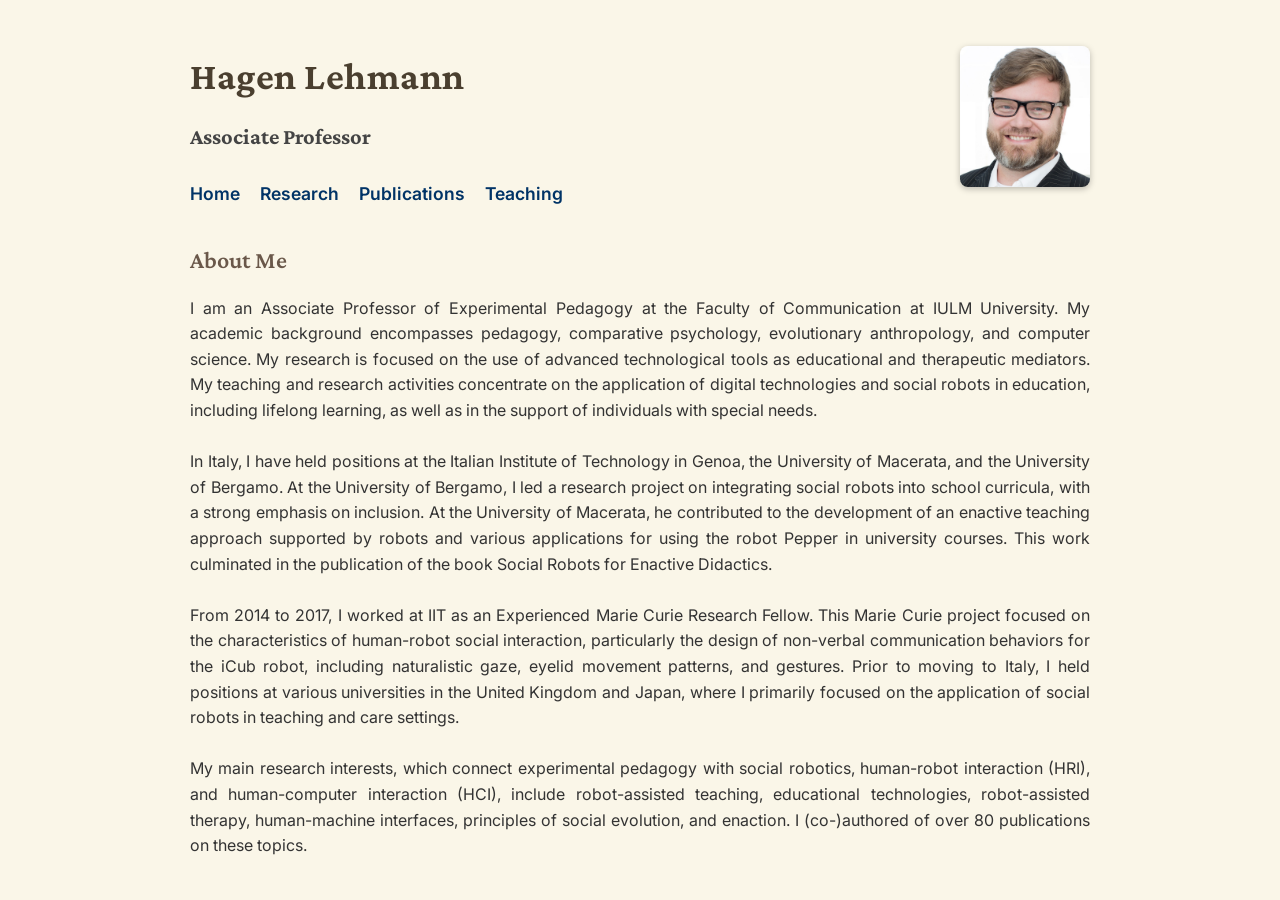
<file: index.html>
<!DOCTYPE html>
<html lang="en">
<head>
  <meta charset="UTF-8" />
  <title>Hagen Lehmann - IULM</title>
  <link rel="stylesheet" href="style.css" />
</head>
<body>
  <header>
    <h1>Hagen Lehmann</h1>
    <h2>Associate Professor</h2>
  <!-- Profile photo placed in top-right -->
    <img src="profilefoto.jpg" alt="Profile Photo" class="profile-photo">
  </header>
  <nav>
    <a href="index.html">Home</a>
    <a href="research.html">Research</a>
    <a href="publications.html">Publications</a>
    <a href="teaching.html">Teaching</a>
  </nav>
  <main>
    <h3>About Me</h3>
    <p style="text-align:justify;"> I am an Associate Professor of Experimental Pedagogy at the Faculty of Communication at IULM University. My academic background encompasses pedagogy, comparative psychology, evolutionary anthropology, and computer science. My research is focused on the use of advanced technological tools as educational and therapeutic mediators. My teaching and research activities  concentrate on the application of digital technologies and social robots in education, including lifelong learning, as well as in the support of individuals with special needs.<br><br>

In Italy, I have held positions at the Italian Institute of Technology in Genoa, the University of Macerata, and the University of Bergamo. At the University of Bergamo, I led a research project on integrating social robots into school curricula, with a strong emphasis on inclusion. At the University of Macerata, he contributed to the development of an enactive teaching approach supported by robots and various applications for using the robot Pepper in university courses. This work culminated in the publication of the book Social Robots for Enactive Didactics.<br><br>

From 2014 to 2017, I worked at IIT as an Experienced Marie Curie Research Fellow. This Marie Curie project focused on the characteristics of human-robot social interaction, particularly the design of non-verbal communication behaviors for the iCub robot, including naturalistic gaze, eyelid movement patterns, and gestures. Prior to moving to Italy, I held positions at various universities in the United Kingdom and Japan, where I primarily focused on the application of social robots in teaching and care settings.<br><br>

My main research interests, which connect experimental pedagogy with social robotics, human-robot interaction (HRI), and human-computer interaction (HCI), include robot-assisted teaching, educational technologies, robot-assisted therapy, human-machine interfaces, principles of social evolution, and enaction. I (co-)authored of over 80 publications on these topics.</p>
  </main>
</body>
</html>
</file>
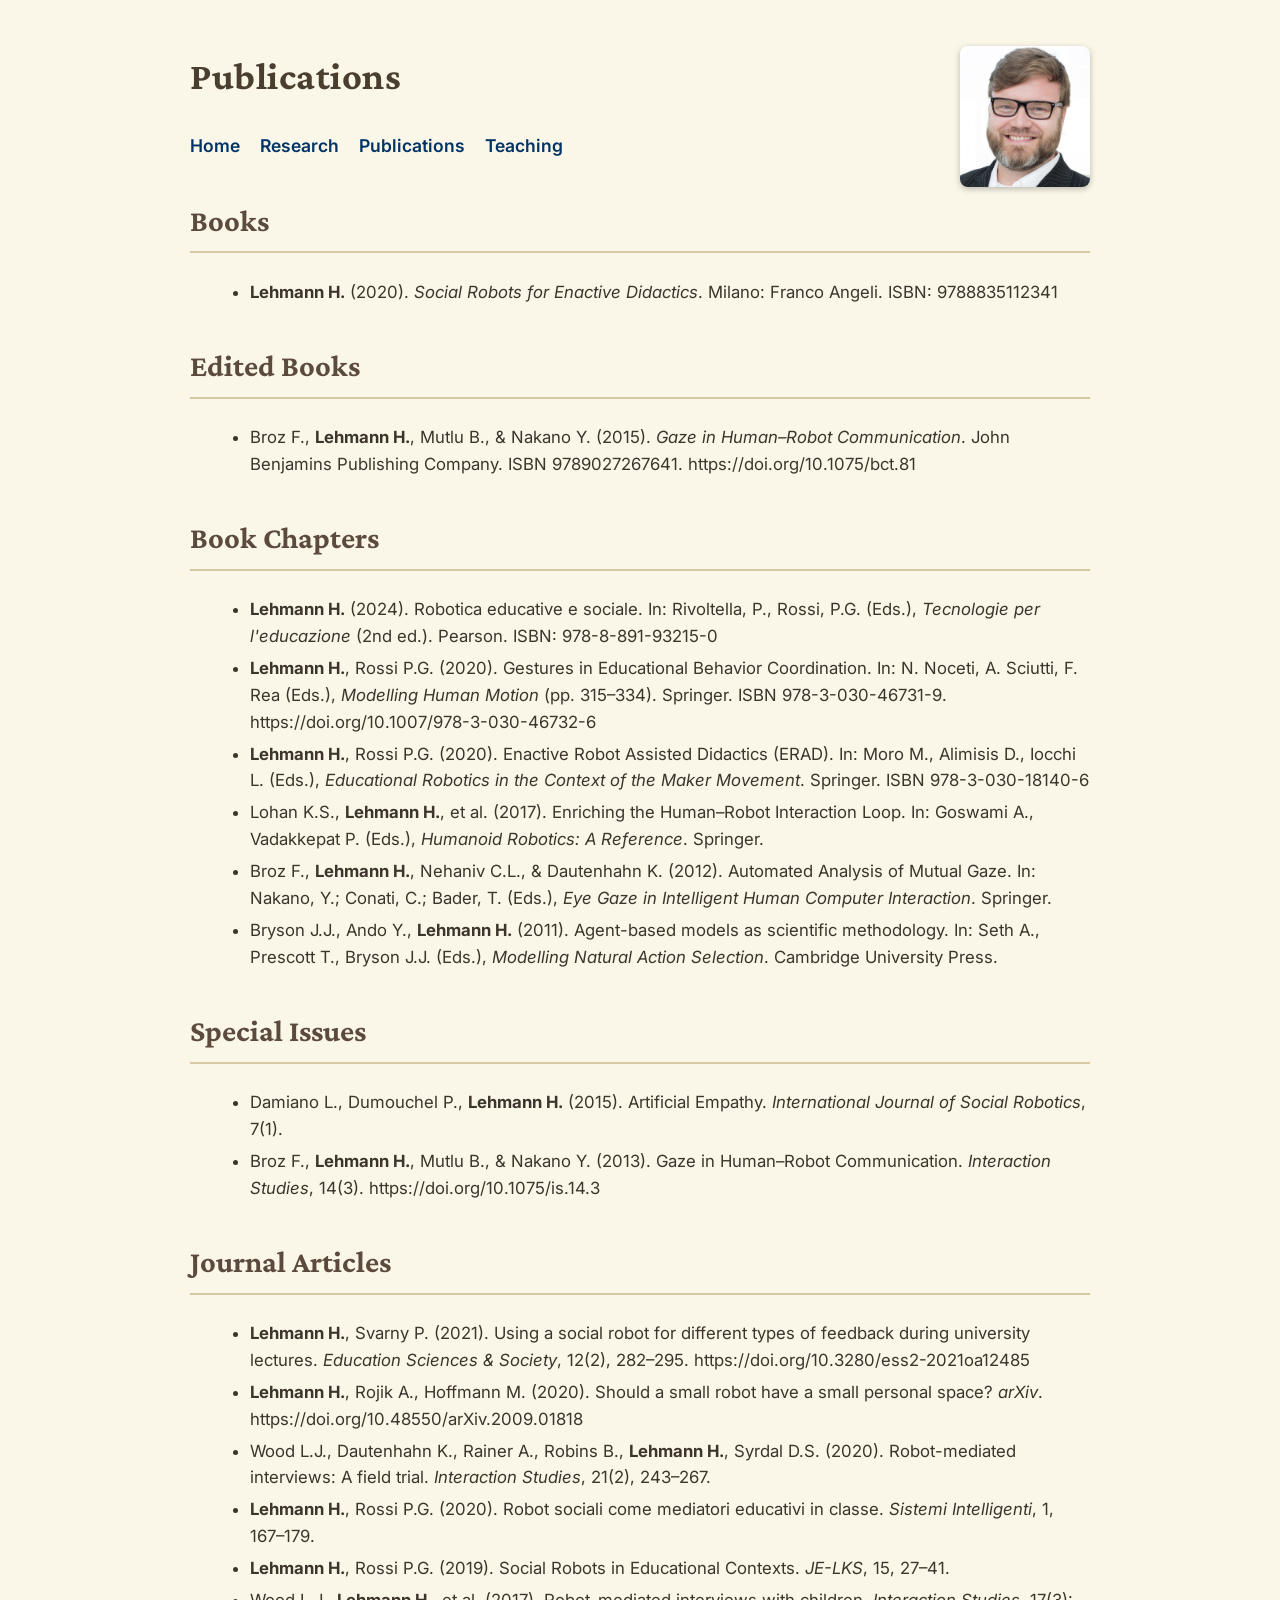
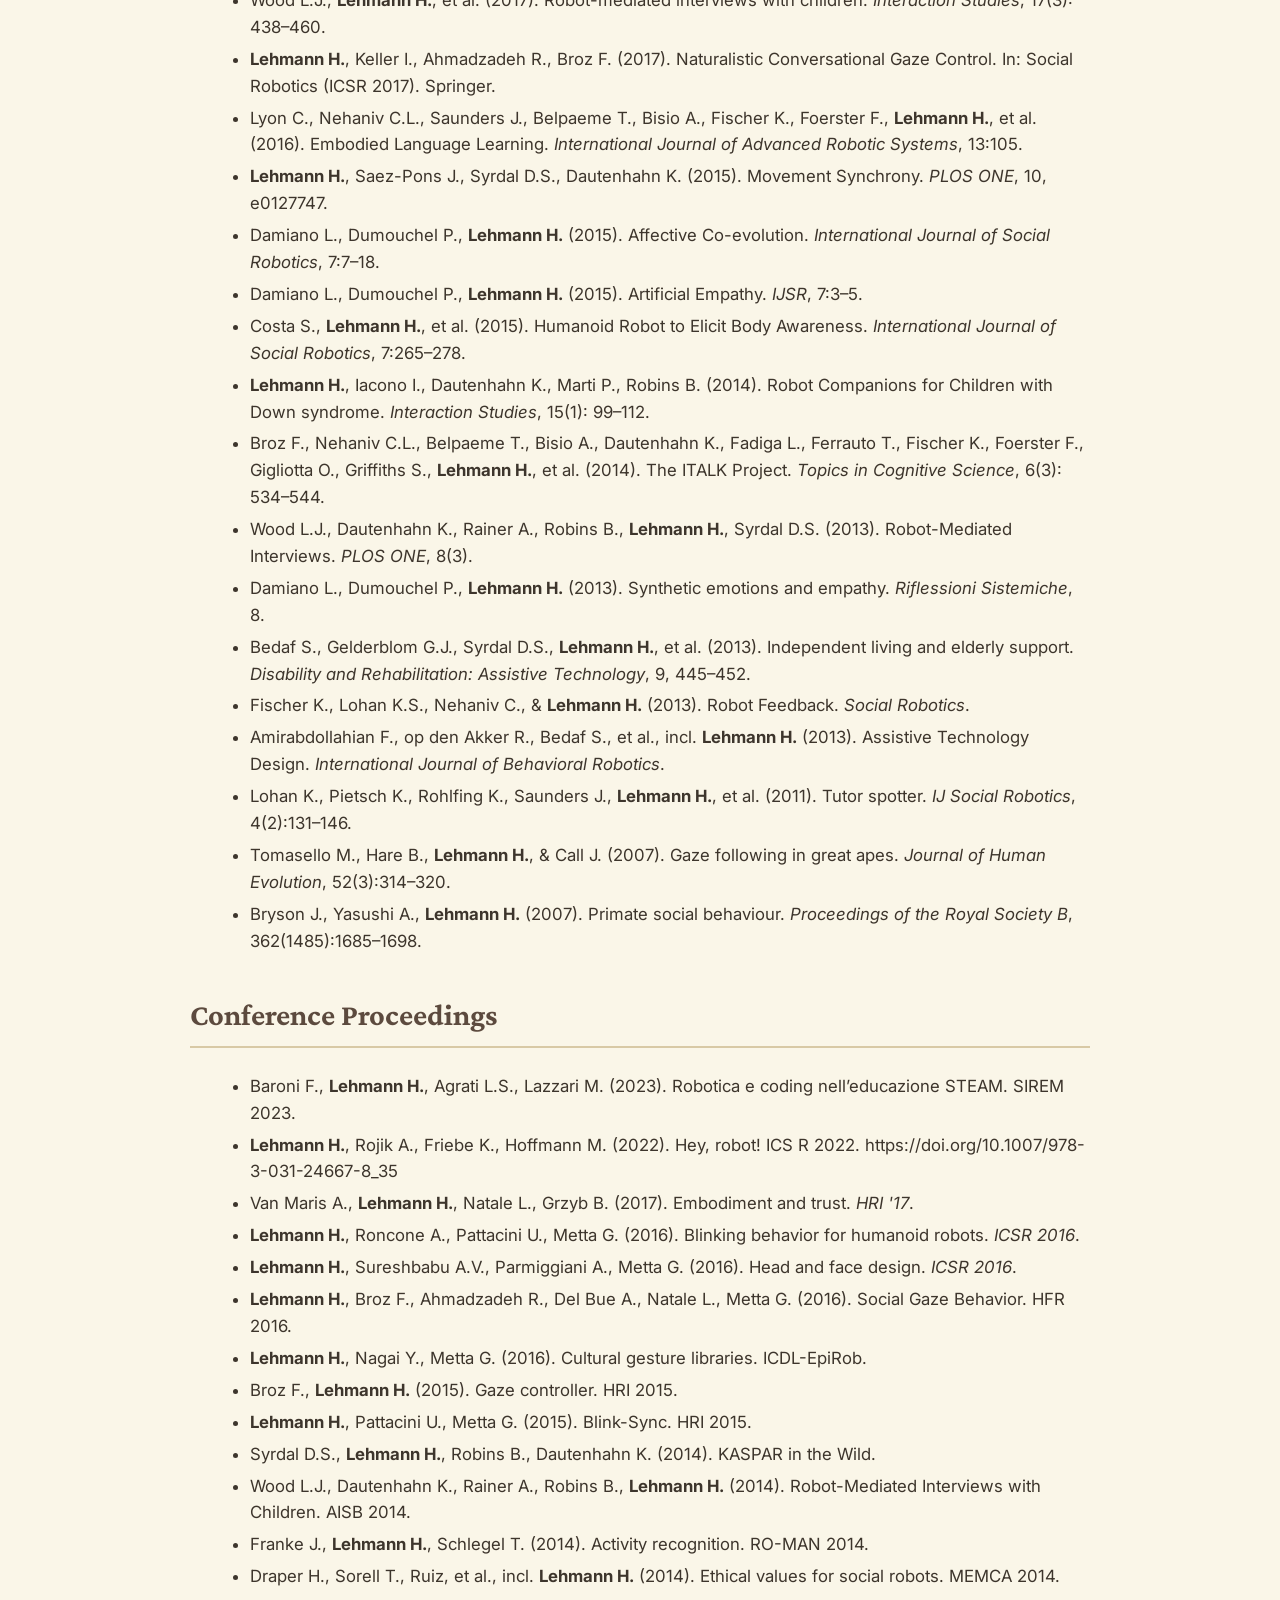
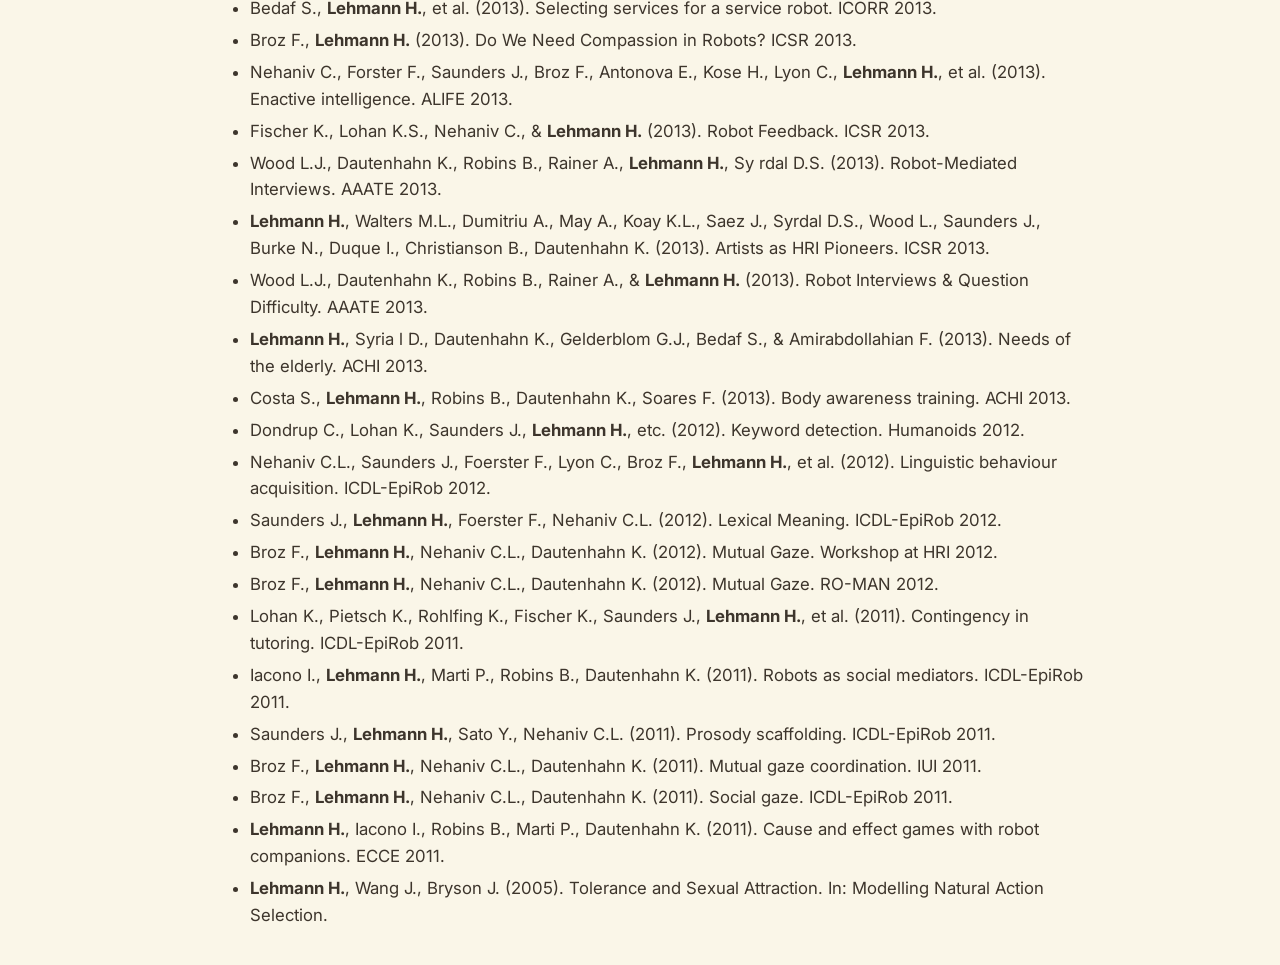
<file: publications.html>
<!DOCTYPE html>
<html lang="en">
<head>
  <meta charset="UTF-8" />
  <title>Publications</title>
  <link rel="stylesheet" href="style.css" />
</head>
<body>

  <header>
    <h1>Publications</h1>
    <img src="profilefoto.jpg" alt="Profile Photo" class="profile-photo">
  </header>

  <nav>
    <a href="index.html">Home</a>
    <a href="research.html">Research</a>
    <a href="publications.html">Publications</a>
    <a href="teaching.html">Teaching</a>
  </nav>

  <main>

    <h2>Books</h2>
    <ul>
      <li><b>Lehmann H.</b> (2020). <i>Social Robots for Enactive Didactics</i>. Milano: Franco Angeli. ISBN: 9788835112341</li>
    </ul>

    <h2>Edited Books</h2>
    <ul>
      <li>Broz F., <b>Lehmann H.</b>, Mutlu B., & Nakano Y. (2015). <i>Gaze in Human–Robot Communication</i>. John Benjamins Publishing Company. ISBN 9789027267641. https://doi.org/10.1075/bct.81</li>
    </ul>

    <h2>Book Chapters</h2>
    <ul>
      <li><b>Lehmann H.</b> (2024). Robotica educative e sociale. In: Rivoltella, P., Rossi, P.G. (Eds.), <i>Tecnologie per l'educazione</i> (2nd ed.). Pearson. ISBN: 978-8-891-93215-0</li>

      <li><b>Lehmann H.</b>, Rossi P.G. (2020). Gestures in Educational Behavior Coordination. In: N. Noceti, A. Sciutti, F. Rea (Eds.), <i>Modelling Human Motion</i> (pp. 315–334). Springer. ISBN 978-3-030-46731-9. https://doi.org/10.1007/978-3-030-46732-6</li>

      <li><b>Lehmann H.</b>, Rossi P.G. (2020). Enactive Robot Assisted Didactics (ERAD). In: Moro M., Alimisis D., Iocchi L. (Eds.), <i>Educational Robotics in the Context of the Maker Movement</i>. Springer. ISBN 978-3-030-18140-6</li>

      <li>Lohan K.S., <b>Lehmann H.</b>, et al. (2017). Enriching the Human–Robot Interaction Loop. In: Goswami A., Vadakkepat P. (Eds.), <i>Humanoid Robotics: A Reference</i>. Springer.</li>

      <li>Broz F., <b>Lehmann H.</b>, Nehaniv C.L., & Dautenhahn K. (2012). Automated Analysis of Mutual Gaze. In: Nakano, Y.; Conati, C.; Bader, T. (Eds.), <i>Eye Gaze in Intelligent Human Computer Interaction</i>. Springer.</li>

      <li>Bryson J.J., Ando Y., <b>Lehmann H.</b> (2011). Agent-based models as scientific methodology. In: Seth A., Prescott T., Bryson J.J. (Eds.), <i>Modelling Natural Action Selection</i>. Cambridge University Press.</li>
    </ul>

    <h2>Special Issues</h2>
    <ul>
      <li>Damiano L., Dumouchel P., <b>Lehmann H.</b> (2015). Artificial Empathy. <i>International Journal of Social Robotics</i>, 7(1).</li>
      <li>Broz F., <b>Lehmann H.</b>, Mutlu B., & Nakano Y. (2013). Gaze in Human–Robot Communication. <i>Interaction Studies</i>, 14(3). https://doi.org/10.1075/is.14.3</li>
    </ul>

    <h2>Journal Articles</h2>
    <ul>

      <li><b>Lehmann H.</b>, Svarny P. (2021). Using a social robot for different types of feedback during university lectures. <i>Education Sciences & Society</i>, 12(2), 282–295. https://doi.org/10.3280/ess2-2021oa12485</li>

      <li><b>Lehmann H.</b>, Rojik A., Hoffmann M. (2020). Should a small robot have a small personal space? <i>arXiv</i>. https://doi.org/10.48550/arXiv.2009.01818</li>

      <li>Wood L.J., Dautenhahn K., Rainer A., Robins B., <b>Lehmann H.</b>, Syrdal D.S. (2020). Robot-mediated interviews: A field trial. <i>Interaction Studies</i>, 21(2), 243–267.</li>

      <li><b>Lehmann H.</b>, Rossi P.G. (2020). Robot sociali come mediatori educativi in classe. <i>Sistemi Intelligenti</i>, 1, 167–179.</li>

      <li><b>Lehmann H.</b>, Rossi P.G. (2019). Social Robots in Educational Contexts. <i>JE-LKS</i>, 15, 27–41.</li>

      <li>Wood L.J., <b>Lehmann H.</b>, et al. (2017). Robot-mediated interviews with children. <i>Interaction Studies</i>, 17(3): 438–460.</li>

      <li><b>Lehmann H.</b>, Keller I., Ahmadzadeh R., Broz F. (2017). Naturalistic Conversational Gaze Control. In: Social Robotics (ICSR 2017). Springer.</li>

      <li>Lyon C., Nehaniv C.L., Saunders J., Belpaeme T., Bisio A., Fischer K., Foerster F., <b>Lehmann H.</b>, et al. (2016). Embodied Language Learning. <i>International Journal of Advanced Robotic Systems</i>, 13:105.</li>

      <li><b>Lehmann H.</b>, Saez-Pons J., Syrdal D.S., Dautenhahn K. (2015). Movement Synchrony. <i>PLOS ONE</i>, 10, e0127747.</li>

      <li>Damiano L., Dumouchel P., <b>Lehmann H.</b> (2015). Affective Co-evolution. <i>International Journal of Social Robotics</i>, 7:7–18.</li>

      <li>Damiano L., Dumouchel P., <b>Lehmann H.</b> (2015). Artificial Empathy. <i>IJSR</i>, 7:3–5.</li>

      <li>Costa S., <b>Lehmann H.</b>, et al. (2015). Humanoid Robot to Elicit Body Awareness. <i>International Journal of Social Robotics</i>, 7:265–278.</li>

      <li><b>Lehmann H.</b>, Iacono I., Dautenhahn K., Marti P., Robins B. (2014). Robot Companions for Children with Down syndrome. <i>Interaction Studies</i>, 15(1): 99–112.</li>

      <li>Broz F., Nehaniv C.L., Belpaeme T., Bisio A., Dautenhahn K., Fadiga L., Ferrauto T., Fischer K., Foerster F., Gigliotta O., Griffiths S., <b>Lehmann H.</b>, et al. (2014). The ITALK Project. <i>Topics in Cognitive Science</i>, 6(3): 534–544.</li>

      <li>Wood L.J., Dautenhahn K., Rainer A., Robins B., <b>Lehmann H.</b>, Syrdal D.S. (2013). Robot-Mediated Interviews. <i>PLOS ONE</i>, 8(3).</li>

      <li>Damiano L., Dumouchel P., <b>Lehmann H.</b> (2013). Synthetic emotions and empathy. <i>Riflessioni Sistemiche</i>, 8.</li>

      <li>Bedaf S., Gelderblom G.J., Syrdal D.S., <b>Lehmann H.</b>, et al. (2013). Independent living and elderly support. <i>Disability and Rehabilitation: Assistive Technology</i>, 9, 445–452.</li>

      <li>Fischer K., Lohan K.S., Nehaniv C., & <b>Lehmann H.</b> (2013). Robot Feedback. <i>Social Robotics</i>.</li>

      <li>Amirabdollahian F., op den Akker R., Bedaf S., et al., incl. <b>Lehmann H.</b> (2013). Assistive Technology Design. <i>International Journal of Behavioral Robotics</i>.</li>

      <li>Lohan K., Pietsch K., Rohlfing K., Saunders J., <b>Lehmann H.</b>, et al. (2011). Tutor spotter. <i>IJ Social Robotics</i>, 4(2):131–146.</li>

      <li>Tomasello M., Hare B., <b>Lehmann H.</b>, & Call J. (2007). Gaze following in great apes. <i>Journal of Human Evolution</i>, 52(3):314–320.</li>

      <li>Bryson J., Yasushi A., <b>Lehmann H.</b> (2007). Primate social behaviour. <i>Proceedings of the Royal Society B</i>, 362(1485):1685–1698.</li>

    </ul>

    <h2>Conference Proceedings</h2>
    <ul>
      <li>Baroni F., <b>Lehmann H.</b>, Agrati L.S., Lazzari M. (2023). Robotica e coding nell’educazione STEAM. SIREM 2023.</li>

      <li><b>Lehmann H.</b>, Rojik A., Friebe K., Hoffmann M. (2022). Hey, robot! ICS
R 2022. https://doi.org/10.1007/978-3-031-24667-8_35</li>

      <li>Van Maris A., <b>Lehmann H.</b>, Natale L., Grzyb B. (2017). Embodiment and trust. <i>HRI '17</i>.</li>

      <li><b>Lehmann H.</b>, Roncone A., Pattacini U., Metta G. (2016). Blinking behavior for humanoid robots. <i>ICSR 2016</i>.</li>

      <li><b>Lehmann H.</b>, Sureshbabu A.V., Parmiggiani A., Metta G. (2016). Head and face design. <i>ICSR 2016</i>.</li>

      <li><b>Lehmann H.</b>, Broz F., Ahmadzadeh R., Del Bue A., Natale L., Metta G. (2016). Social Gaze Behavior. HFR 2016.</li>

      <li><b>Lehmann H.</b>, Nagai Y., Metta G. (2016). Cultural gesture libraries. ICDL-EpiRob.</li>

      <li>Broz F., <b>Lehmann H.</b> (2015). Gaze controller. HRI 2015.</li>

      <li><b>Lehmann H.</b>, Pattacini U., Metta G. (2015). Blink-Sync. HRI 2015.</li>

      <li>Syrdal D.S., <b>Lehmann H.</b>, Robins B., Dautenhahn K. (2014). KASPAR in the Wild.</li>

      <li>Wood L.J., Dautenhahn K., Rainer A., Robins B., <b>Lehmann H.</b> (2014). Robot-Mediated Interviews with Children. AISB 2014.</li>

      <li>Franke J., <b>Lehmann H.</b>, Schlegel T. (2014). Activity recognition. RO-MAN 2014.</li>

      <li>Draper H., Sorell T., Ruiz, et al., incl. <b>Lehmann H.</b> (2014). Ethical values for social robots. MEMCA 2014.</li>

      <li>Bedaf S., <b>Lehmann H.</b>, et al. (2013). Selecting services for a service robot. ICORR 2013.</li>

      <li>Broz F., <b>Lehmann H.</b> (2013). Do We Need Compassion in Robots? ICSR 2013.</li>

      <li>Nehaniv C., Forster F., Saunders J., Broz F., Antonova E., Kose H., Lyon C., <b>Lehmann H.</b>, et al. (2013). Enactive intelligence. ALIFE 2013.</li>

      <li>Fischer K., Lohan K.S., Nehaniv C., & <b>Lehmann H.</b> (2013). Robot Feedback. ICSR 2013.</li>

      <li>Wood L.J., Dautenhahn K., Robins B., Rainer A., <b>Lehmann H.</b>, Sy
rdal D.S. (2013). Robot-Mediated Interviews. AAATE 2013.</li>

      <li><b>Lehmann H.</b>, Walters M.L., Dumitriu A., May A., Koay K.L., Saez J., Syrdal D.S., Wood L., Saunders J., Burke N., Duque I., Christianson B., Dautenhahn K. (2013). Artists as HRI Pioneers. ICSR 2013.</li>

      <li>Wood L.J., Dautenhahn K., Robins B., Rainer A., & <b>Lehmann H.</b> (2013). Robot Interviews & Question Difficulty. AAATE 2013.</li>

      <li><b>Lehmann H.</b>, Syria
l D., Dautenhahn K., Gelderblom G.J., Bedaf S., & Amirabdollahian F. (2013). Needs of the elderly. ACHI 2013.</li>

      <li>Costa S., <b>Lehmann H.</b>, Robins B., Dautenhahn K., Soares F. (2013). Body awareness training. ACHI 2013.</li>

      <li>Dondrup C., Lohan K., Saunders J., <b>Lehmann H.</b>, etc. (2012). Keyword detection. Humanoids 2012.</li>

      <li>Nehaniv C.L., Saunders J., Foerster F., Lyon C., Broz F., <b>Lehmann H.</b>, et al. (2012). Linguistic behaviour acquisition. ICDL-EpiRob 2012.</li>

      <li>Saunders J., <b>Lehmann H.</b>, Foerster F., Nehaniv C.L. (2012). Lexical Meaning. ICDL-EpiRob 2012.</li>

      <li>Broz F., <b>Lehmann H.</b>, Nehaniv C.L., Dautenhahn K. (2012). Mutual Gaze. Workshop at HRI 2012.</li>

      <li>Broz F., <b>Lehmann H.</b>, Nehaniv C.L., Dautenhahn K. (2012). Mutual Gaze. RO-MAN 2012.</li>

      <li>Lohan K., Pietsch K., Rohlfing K., Fischer K., Saunders J., <b>Lehmann H.</b>, et al. (2011). Contingency in tutoring. ICDL-EpiRob 2011.</li>

      <li>Iacono I., <b>Lehmann H.</b>, Marti P., Robins B., Dautenhahn K. (2011). Robots as social mediators. ICDL-EpiRob 2011.</li>

      <li>Saunders J., <b>Lehmann H.</b>, Sato Y., Nehaniv C.L. (2011). Prosody scaffolding. ICDL-EpiRob 2011.</li>

      <li>Broz F., <b>Lehmann H.</b>, Nehaniv C.L., Dautenhahn K. (2011). Mutual gaze coordination. IUI 2011.</li>

      <li>Broz F., <b>Lehmann H.</b>, Nehaniv C.L., Dautenhahn K. (2011). Social gaze. ICDL-EpiRob 2011.</li>

      <li><b>Lehmann H.</b>, Iacono I., Robins B., Marti P., Dautenhahn K. (2011). Cause and effect games with robot companions. ECCE 2011.</li>

      <li><b>Lehmann H.</b>, Wang J., Bryson J. (2005). Tolerance and Sexual Attraction. In: Modelling Natural Action Selection.</li>

    </ul>

  </main>
</body>
</html>
</file>
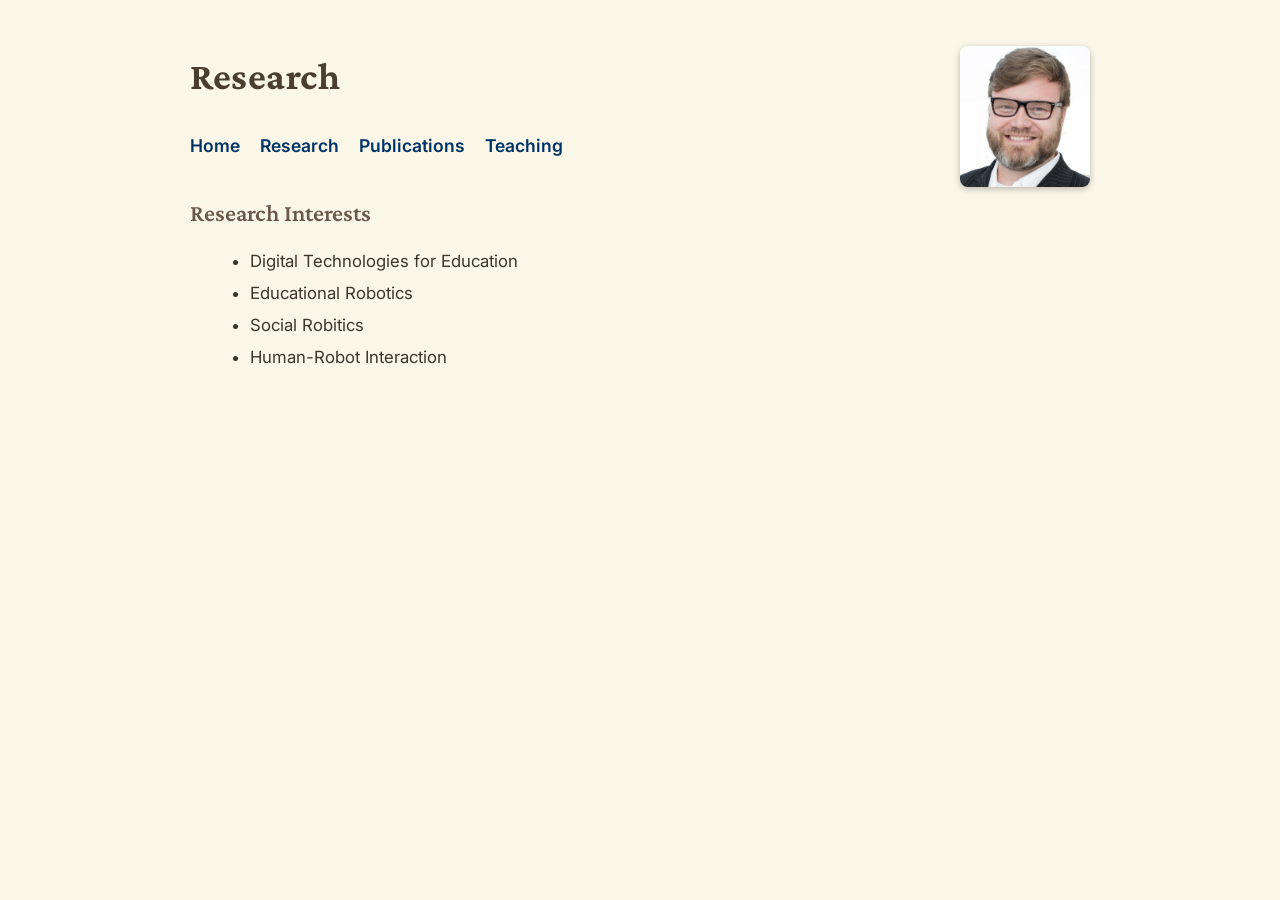
<file: research.html>
<!DOCTYPE html>
<html lang="en">
<head>
  <meta charset="UTF-8" />
  <title>Research</title>
  <link rel="stylesheet" href="style.css" />
</head>
<body>
  <header>
    <h1>Research</h1>
    <img src="profilefoto.jpg" alt="Profile Photo" class="profile-photo">
  </header>
  <nav>
    <a href="index.html">Home</a>
    <a href="research.html">Research</a>
    <a href="publications.html">Publications</a>
    <a href="teaching.html">Teaching</a>
  </nav>
  <main>
    <h3>Research Interests</h3>
    <ul>
      <li>Digital Technologies for Education</li>
        <li>Educational Robotics</li>
        <li>Social Robitics</li>
      <li>Human-Robot Interaction</li>
    </ul>
  </main>
</body>
</html>
</file>
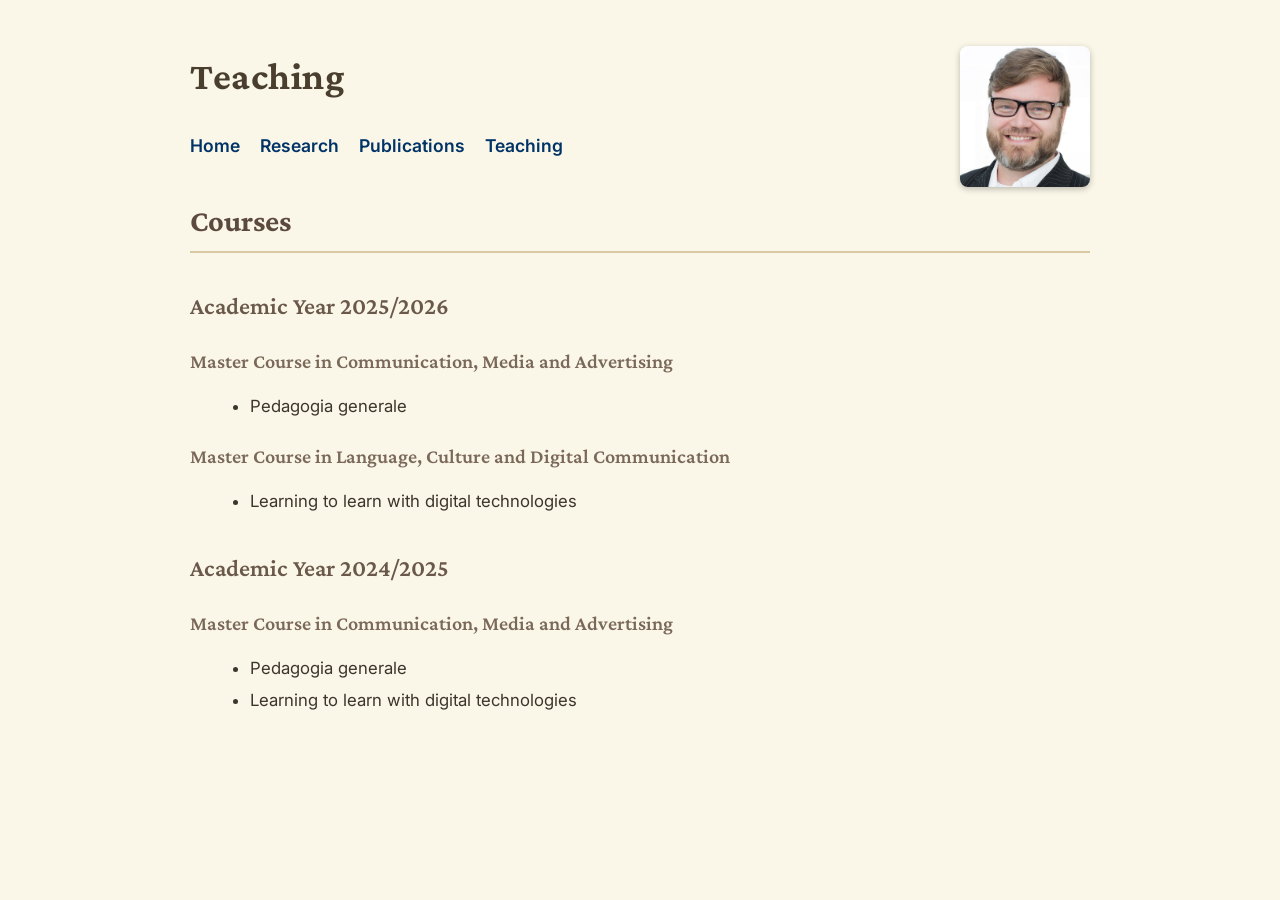
<file: teaching.html>
<!DOCTYPE html>
<html lang="en">
<head>
  <meta charset="UTF-8" />
  <title>Teaching</title>
  <link rel="stylesheet" href="style.css" />
</head>
<body>
  <header>
    <h1>Teaching</h1>
    <img src="profilefoto.jpg" alt="Profile Photo" class="profile-photo">
  </header>
  <nav>
    <a href="index.html">Home</a>
    <a href="research.html">Research</a>
    <a href="publications.html">Publications</a>
    <a href="teaching.html">Teaching</a>
  </nav>
  <main>
    <h2>Courses</h2>

    <h3>Academic Year 2025/2026</h3>
      <h4>Master Course in Communication, Media and Advertising</h4>
        <ul>
          <li>Pedagogia generale</li>
        </ul>
      <h4>Master Course in Language, Culture and Digital Communication</h4>
        <ul>
          <li>Learning to learn with digital technologies</li>
        </ul>
    <h3>Academic Year 2024/2025</h3>
      <h4>Master Course in Communication, Media and Advertising</h4>
        <ul>
          <li>Pedagogia generale</li>
          <li>Learning to learn with digital technologies</li>
        </ul>
  </main>
</body>
</html>
</file>
<file: style.css>
/* Google Font import */
@import url('https://fonts.googleapis.com/css2?family=Crimson+Pro:wght@400;600&family=Inter:wght@300;400;600&display=swap');

body {
    font-family: "Inter", Arial, sans-serif;
    background-color: #faf6e8; /* soft creamy yellow */
    max-width: 900px;
    margin: auto;
    padding: 20px;
    line-height: 1.6;
    color: #333;
}

header {
    text-align: left;
    margin-bottom: 25px;
    position: relative;
}

/* Main page title */
header h1 {
    font-family: "Crimson Pro", serif;
    font-size: 2.4rem;
    font-weight: 700;
    margin-bottom: 0.3em;
    color: #4a3f2f; /* warm academic brown */
    letter-spacing: 0.5px;
}

/* Section headings (e.g., "Courses") */
main h2 {
    font-family: "Crimson Pro", serif;
    font-size: 1.9rem;
    margin-top: 1.2em;
    color: #5c4a3e;
    border-bottom: 2px solid #d8c9a5; /* subtle underline */
    padding-bottom: 0.2em;
}

/* Academic year headings */
main h3 {
    font-family: "Crimson Pro", serif;
    font-size: 1.5rem;
    margin-top: 1.4em;
    margin-bottom: 0.4em;
    color: #6a584a;
    font-weight: 600;
}

/* Degree program headings */
main h4 {
    font-family: "Crimson Pro", serif;
    font-size: 1.25rem;
    margin-top: 1em;
    margin-bottom: 0.2em;
    color: #7a6859;
    font-weight: 600;
}

/* Default h2 on homepage (short subtitle under name) */
h2 {
    font-family: "Crimson Pro", serif;
    font-size: 1.4rem;
    margin-top: 5px;
    color: #444;
}

/* Navigation */
nav {
    text-align: left;
    margin-bottom: 30px;
    font-size: 1.1rem;
}

nav a {
    margin-right: 15px;
    text-decoration: none;
    color: #003366;
    font-weight: 600;
}

nav a:hover {
    text-decoration: underline;
}

/* Course list items */
main ul li {
    margin-left: 1.2em;
    margin-bottom: 0.3em;
    font-size: 1.05rem;
    color: #3d352c;
}

/* Profile photo in top-right */
.profile-photo {
    position: absolute;
    top: 0;
    right: 0;
    width: 130px;
    height: auto;
    border-radius: 8px;
    box-shadow: 0 2px 6px rgba(0,0,0,0.25);
}
</file>
